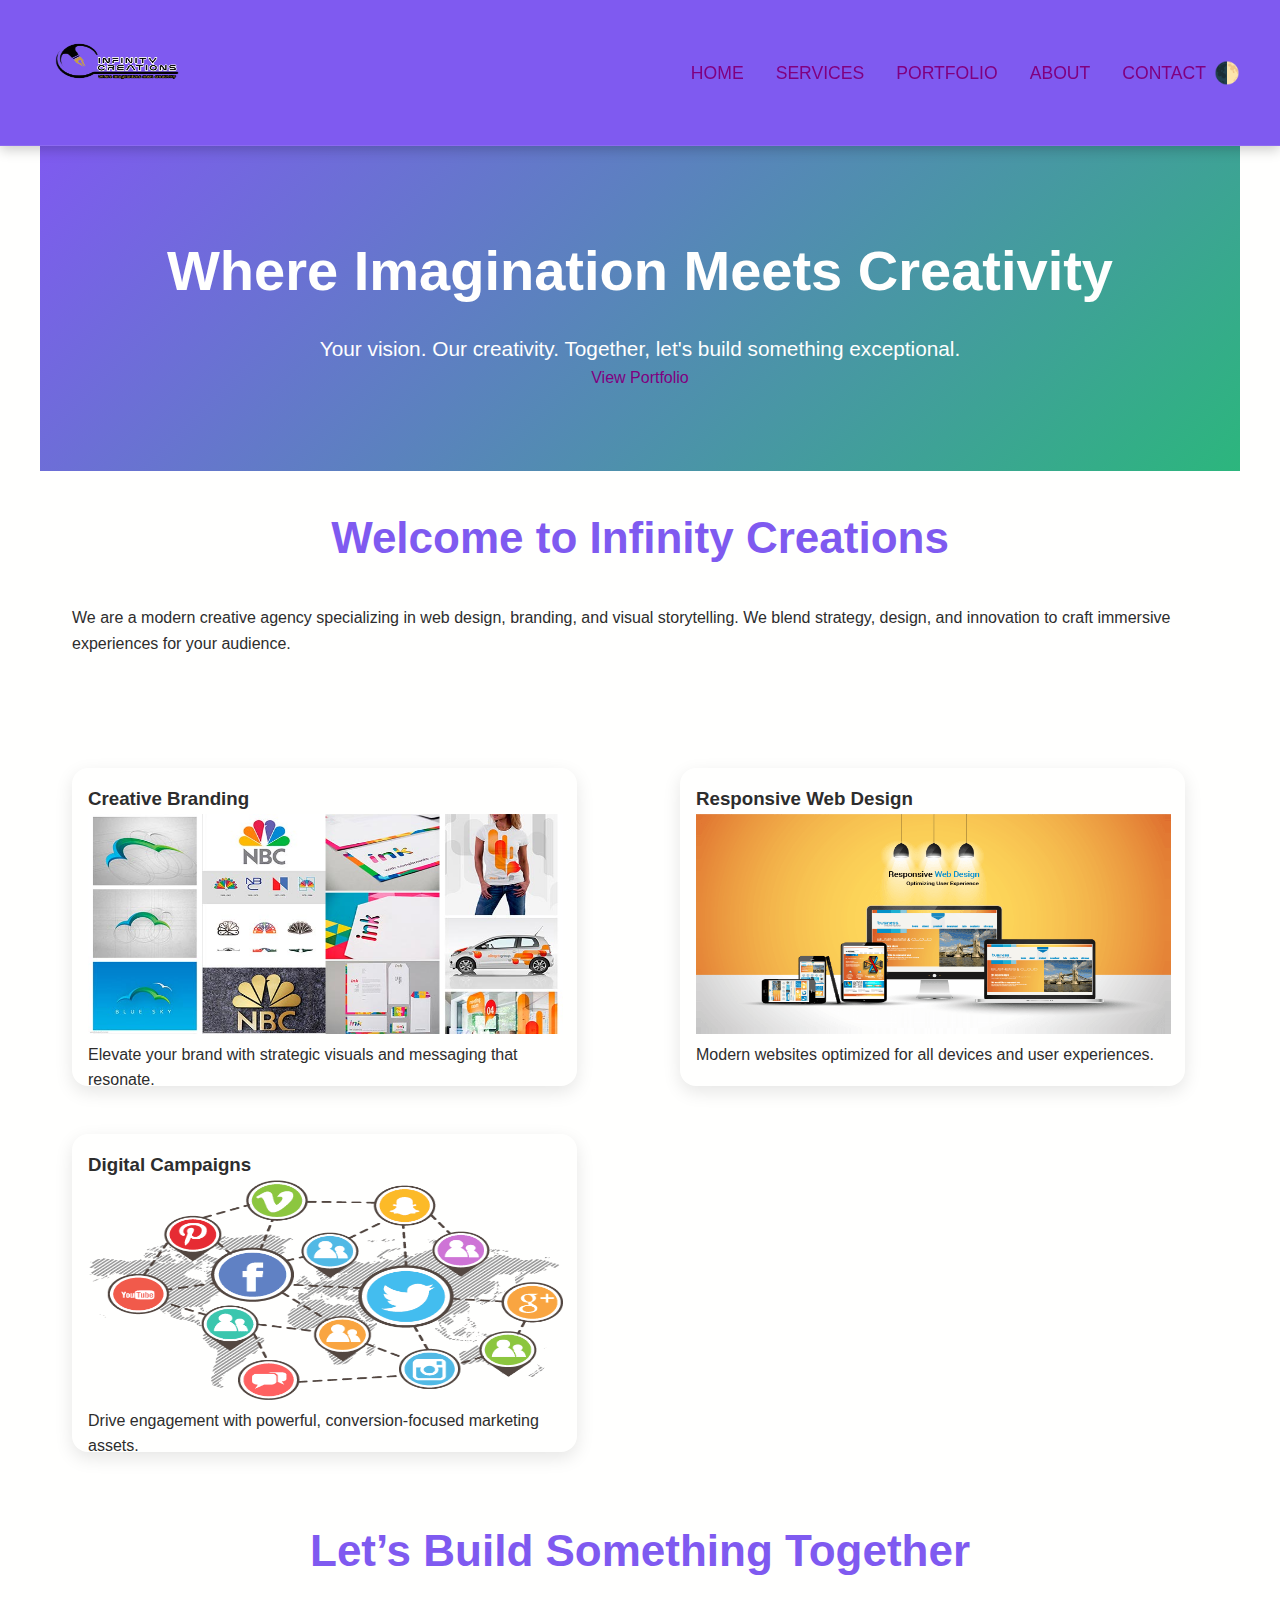
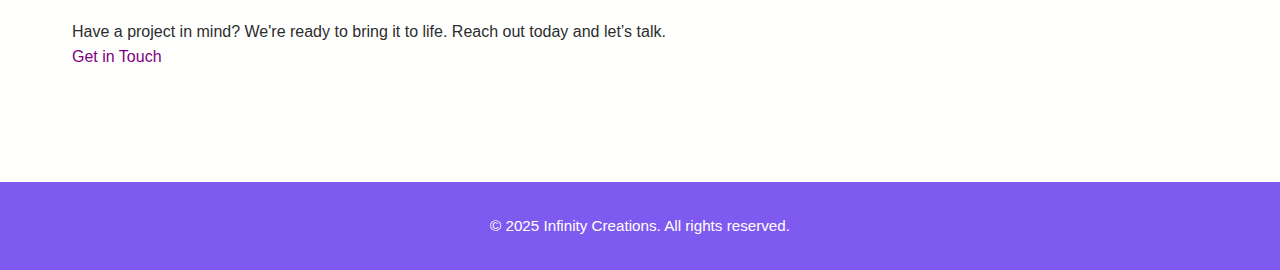
<file: index.html>
<!DOCTYPE html>
<html lang="en">
<head>
  <!-- Google tag (gtag.js) -->
<script async src="https://www.googletagmanager.com/gtag/js?id=G-XNDY1JENE7"></script>
<script>
  window.dataLayer = window.dataLayer || [];
  function gtag(){dataLayer.push(arguments);}
  gtag('js', new Date());

  gtag('config', 'G-XNDY1JENE7');
</script>
<script type="text/javascript">
  var _iub = _iub || [];
  _iub.csConfiguration = { "siteId": 4047538, "cookiePolicyId": 51647486, "lang": "en", "storage": { "useSiteId": true } };
</script>
<script type="text/javascript" src="https://cs.iubenda.com/autoblocking/4047538.js"></script>
<script type="text/javascript" src="//cdn.iubenda.com/cs/gpp/stub.js"></script>
<script type="text/javascript" src="//cdn.iubenda.com/cs/iubenda_cs.js" charset="UTF-8" async></script>
  <meta charset="UTF-8">
  <meta name="viewport" content="width=device-width, initial-scale=1.0">
  <title>Infinity Creations</title>
  <meta name="description"
    content="Infinity Creations is a modern graphic design studio creating stunning visuals, branding, and digital experiences." />
  <meta name="keywords" content="graphic design, branding, logos, digital art, Infinity Creations, creative studio" />
  <meta name="author" content="Infinity Creations" />
  <meta property="og:title" content="Infinity Creations | Graphic Design Studio" />
  <meta property="og:description" content="Stunning visuals and branding solutions by Infinity Creations." />
  <meta property="og:image" content="https://theokay21.github.io/infinity-creations/images/og-preview.jpg" />
  <meta property="og:url" content="https://theokay21.github.io/infinity-creations/" />
  <meta property="og:type" content="website" />
  <link rel="stylesheet" href="style.css">
  <link rel="preconnect" href="https://fonts.googleapis.com">
  <link rel="preconnect" href="https://fonts.gstatic.com" crossorigin>
  <link href="https://fonts.googleapis.com/css2?family=Inter:wght@400;600;700&display=swap" rel="stylesheet">
  <link rel="shortcut icon" href="images/favicon.png.png" type="image/x-icon">
</head>
<body>
  <header>
    <div class="logo">
      <img src="images/Logo.png.png" alt="Infinity Creations Logo" width="170" height="98">
    </div>
    <nav class="navbar">
      <a href="index.html">Home</a>
      <a href="services.html">Services</a>
      <a href="portfolio.html">Portfolio</a>
      <a href="about.html">About</a>
      <a href="contact.html">Contact</a>
    </nav>
    <button class="toggle-theme" aria-label="Toggle Theme">🌓</button>
  </header>

  <section class="hero parallax">
    <h1>Where Imagination Meets Creativity</h1>
    <p>Your vision. Our creativity. Together, let's build something exceptional.</p>
    <a href="portfolio.html" class="btn-primary">View Portfolio</a>
  </section>

  <section class="intro">
    <h2>Welcome to Infinity Creations</h2>
    <p>We are a modern creative agency specializing in web design, branding, and visual storytelling. We blend strategy, design, and innovation to craft immersive experiences for your audience.</p>
  </section>

  <section class="features">
    <div class="card">
      <h3>Creative Branding</h3>
      <img src="images/Creative Branding.jpg" alt="Creative Branding" width="475" height="220">
      <p>Elevate your brand with strategic visuals and messaging that resonate.</p>
    </div>
    <div class="card">
      <h3>Responsive Web Design</h3>
      <img src="images/Responsive web design.png" alt="Responsive Web Design" width="475" height="220">
      <p>Modern websites optimized for all devices and user experiences.</p>
    </div>
    <div class="card">
      <h3>Digital Campaigns</h3>
      <img src="images/Digital campaigns.png" alt="Digital Campaigns" width="475" height="220">
      <p>Drive engagement with powerful, conversion-focused marketing assets.</p>
    </div>
  </section>

  <section class="cta">
    <h2>Let’s Build Something Together</h2>
    <p>Have a project in mind? We're ready to bring it to life. Reach out today and let’s talk.</p>
    <a href="contact.html" class="btn-secondary">Get in Touch</a>
  </section>

  <footer>
    <p>&copy; 2025 Infinity Creations. All rights reserved.</p>
  </footer>

  <script>
    const toggleBtn = document.querySelector('.toggle-theme');
    const body = document.body;

    toggleBtn.addEventListener('click', () => {
      body.classList.toggle('dark');
      localStorage.setItem('theme', body.classList.contains('dark') ? 'dark' : 'light');
    });

    window.addEventListener('DOMContentLoaded', () => {
      if (localStorage.getItem('theme') === 'dark') {
        body.classList.add('dark');
      }
    });
  </script>
</body>
</html>
</file>
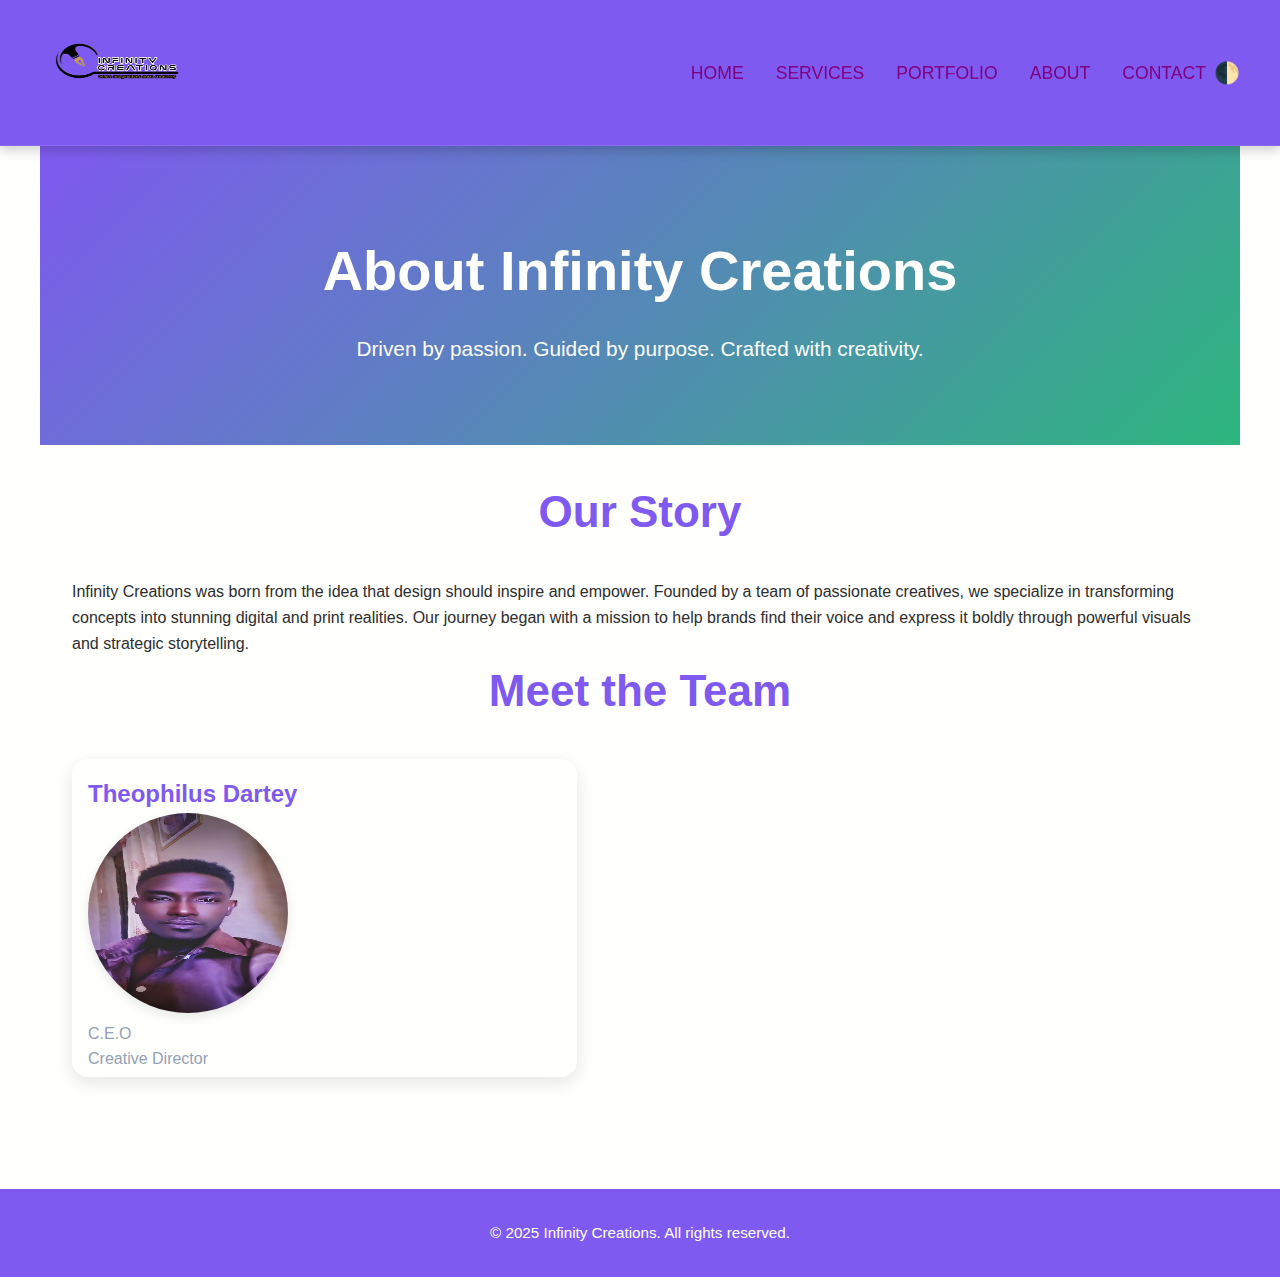
<file: about.html>
<!DOCTYPE html>
<html lang="en">
<head>
  <!-- Google tag (gtag.js) -->
<script async src="https://www.googletagmanager.com/gtag/js?id=G-XNDY1JENE7"></script>
<script>
  window.dataLayer = window.dataLayer || [];
  function gtag(){dataLayer.push(arguments);}
  gtag('js', new Date());

  gtag('config', 'G-XNDY1JENE7');
</script>
<script type="text/javascript">
  var _iub = _iub || [];
  _iub.csConfiguration = { "siteId": 4047538, "cookiePolicyId": 51647486, "lang": "en", "storage": { "useSiteId": true } };
</script>
<script type="text/javascript" src="https://cs.iubenda.com/autoblocking/4047538.js"></script>
<script type="text/javascript" src="//cdn.iubenda.com/cs/gpp/stub.js"></script>
<script type="text/javascript" src="//cdn.iubenda.com/cs/iubenda_cs.js" charset="UTF-8" async></script>
  <meta charset="UTF-8">
  <meta name="viewport" content="width=device-width, initial-scale=1.0">
  <title>About Us - Infinity Creations</title>
  <link rel="stylesheet" href="style.css">
  <link rel="shortcut icon" href="images/favicon.png.png" type="image/x-icon">
  <link rel="preconnect" href="https://fonts.googleapis.com">
  <link rel="preconnect" href="https://fonts.gstatic.com" crossorigin> 
</head>
<body>
  <header>
    <div class="logo">
      <img src="images/Logo.png.png" alt="Infinity Creations Logo" width="170" height="98">
    </div>
    <nav class="navbar">
      <a href="index.html">Home</a>
      <a href="services.html">Services</a>
      <a href="portfolio.html">Portfolio</a>
      <a href="about.html">About</a>
      <a href="contact.html">Contact</a>
    </nav>
    <button class="toggle-theme" aria-label="Toggle Theme">🌓</button>
  </header>

  <section class="hero">
    <h1>About Infinity Creations</h1>
    <p>Driven by passion. Guided by purpose. Crafted with creativity.</p>
  </section>

  <section class="about">
    <h2>Our Story</h2>
    <p>Infinity Creations was born from the idea that design should inspire and empower. Founded by a team of passionate creatives, we specialize in transforming concepts into stunning digital and print realities. Our journey began with a mission to help brands find their voice and express it boldly through powerful visuals and strategic storytelling.</p>

    <h2>Meet the Team</h2>
    <div class="team-member">
      <div class="card">
        <h3>Theophilus Dartey</h3>
        <img src="images/Kay.jpg" alt="Theophilus Dartey">
        <p>C.E.O <br> Creative Director</p>
      </div>
  </section>

  <footer>
    <p>&copy; 2025 Infinity Creations. All rights reserved.</p>
  </footer>

  <script>
    const toggleBtn = document.querySelector('.toggle-theme');
    const body = document.body;

    toggleBtn.addEventListener('click', () => {
      body.classList.toggle('dark');
      localStorage.setItem('theme', body.classList.contains('dark') ? 'dark' : 'light');
    });

    window.addEventListener('DOMContentLoaded', () => {
      if (localStorage.getItem('theme') === 'dark') {
        body.classList.add('dark');
      }
    });
  </script>
</body>
</html>
</file>
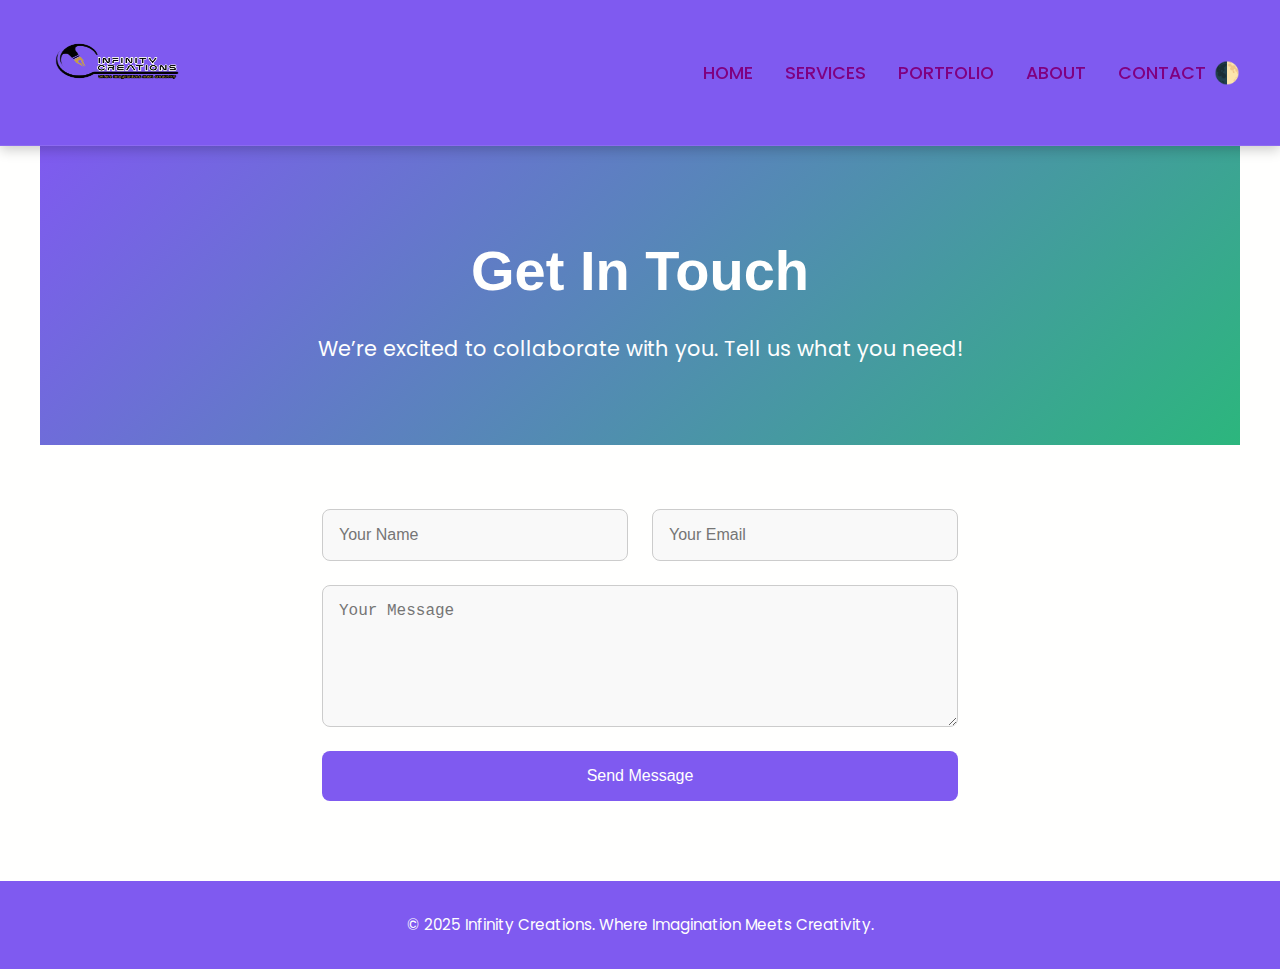
<file: contact.html>
<!DOCTYPE html>
<html lang="en">
<head>
  <!-- Google tag (gtag.js) -->
<script async src="https://www.googletagmanager.com/gtag/js?id=G-XNDY1JENE7"></script>
<script>
  window.dataLayer = window.dataLayer || [];
  function gtag(){dataLayer.push(arguments);}
  gtag('js', new Date());

  gtag('config', 'G-XNDY1JENE7');
</script>
<script type="text/javascript">
  var _iub = _iub || [];
  _iub.csConfiguration = {"siteId":4047538,"cookiePolicyId":51647486,"lang":"en","storage":{"useSiteId":true}};
  </script>
  <script type="text/javascript" src="https://cs.iubenda.com/autoblocking/4047538.js"></script>
  <script type="text/javascript" src="//cdn.iubenda.com/cs/gpp/stub.js"></script>
  <script type="text/javascript" src="//cdn.iubenda.com/cs/iubenda_cs.js" charset="UTF-8" async></script>
  <meta charset="UTF-8" />
  <meta name="viewport" content="width=device-width, initial-scale=1.0" />
  <title>Contact - Infinity Creations</title>
  <link rel="stylesheet" href="style.css" />
  <link href="https://fonts.googleapis.com/css2?family=Poppins:wght@400;600&display=swap" rel="stylesheet">
  <link rel="shortcut icon" href="images/favicon.png.png" type="image/x-icon">
  <link rel="preconnect" href="https://fonts.googleapis.com">
  <link rel="preconnect" href="https://fonts.gstatic.com" crossorigin>
</head>
<body>
  <header>
    <div class="logo">
      <img src="images/Logo.png.png" alt="Infinity Creations Logo" width="170" height="98">
    </div>
    <nav class="navbar">
      <a href="index.html">Home</a>
      <a href="services.html">Services</a>
      <a href="portfolio.html">Portfolio</a>
      <a href="about.html">About</a>
      <a href="contact.html" class="active">Contact</a>
    </nav>
    <button class="toggle-theme" aria-label="Toggle Theme">🌓</button>
  </header>

  <section class="hero">
    <h1>Get In Touch</h1>
    <p>We’re excited to collaborate with you. Tell us what you need!</p>
  </section>

  <section class="contact-container">
    <form class="contact-form" action="https://formspree.io/f/xzzrqbde" method="POST">
      <input type="hidden" name="_subject" value="New Contact Message from Infinity Creations">
      <div class="form-group">
        <input type="text" name="name" placeholder="Your Name" required>
        <input type="email" name="email" placeholder="Your Email" required>
      </div>
      <textarea name="message" rows="6" placeholder="Your Message" required></textarea>
      <button type="submit">Send Message</button>
    </form>
  </section>

  <footer>
    <p>&copy; 2025 Infinity Creations. Where Imagination Meets Creativity.</p>
  </footer>

  <script>
    const toggleBtn = document.querySelector('.toggle-theme');
    const body = document.body;

    toggleBtn.addEventListener('click', () => {
      body.classList.toggle('dark');
      localStorage.setItem('theme', body.classList.contains('dark') ? 'dark' : 'light');
    });

    window.addEventListener('DOMContentLoaded', () => {
      if (localStorage.getItem('theme') === 'dark') {
        body.classList.add('dark');
      }
    });
  </script>
</body>
</html>
</file>
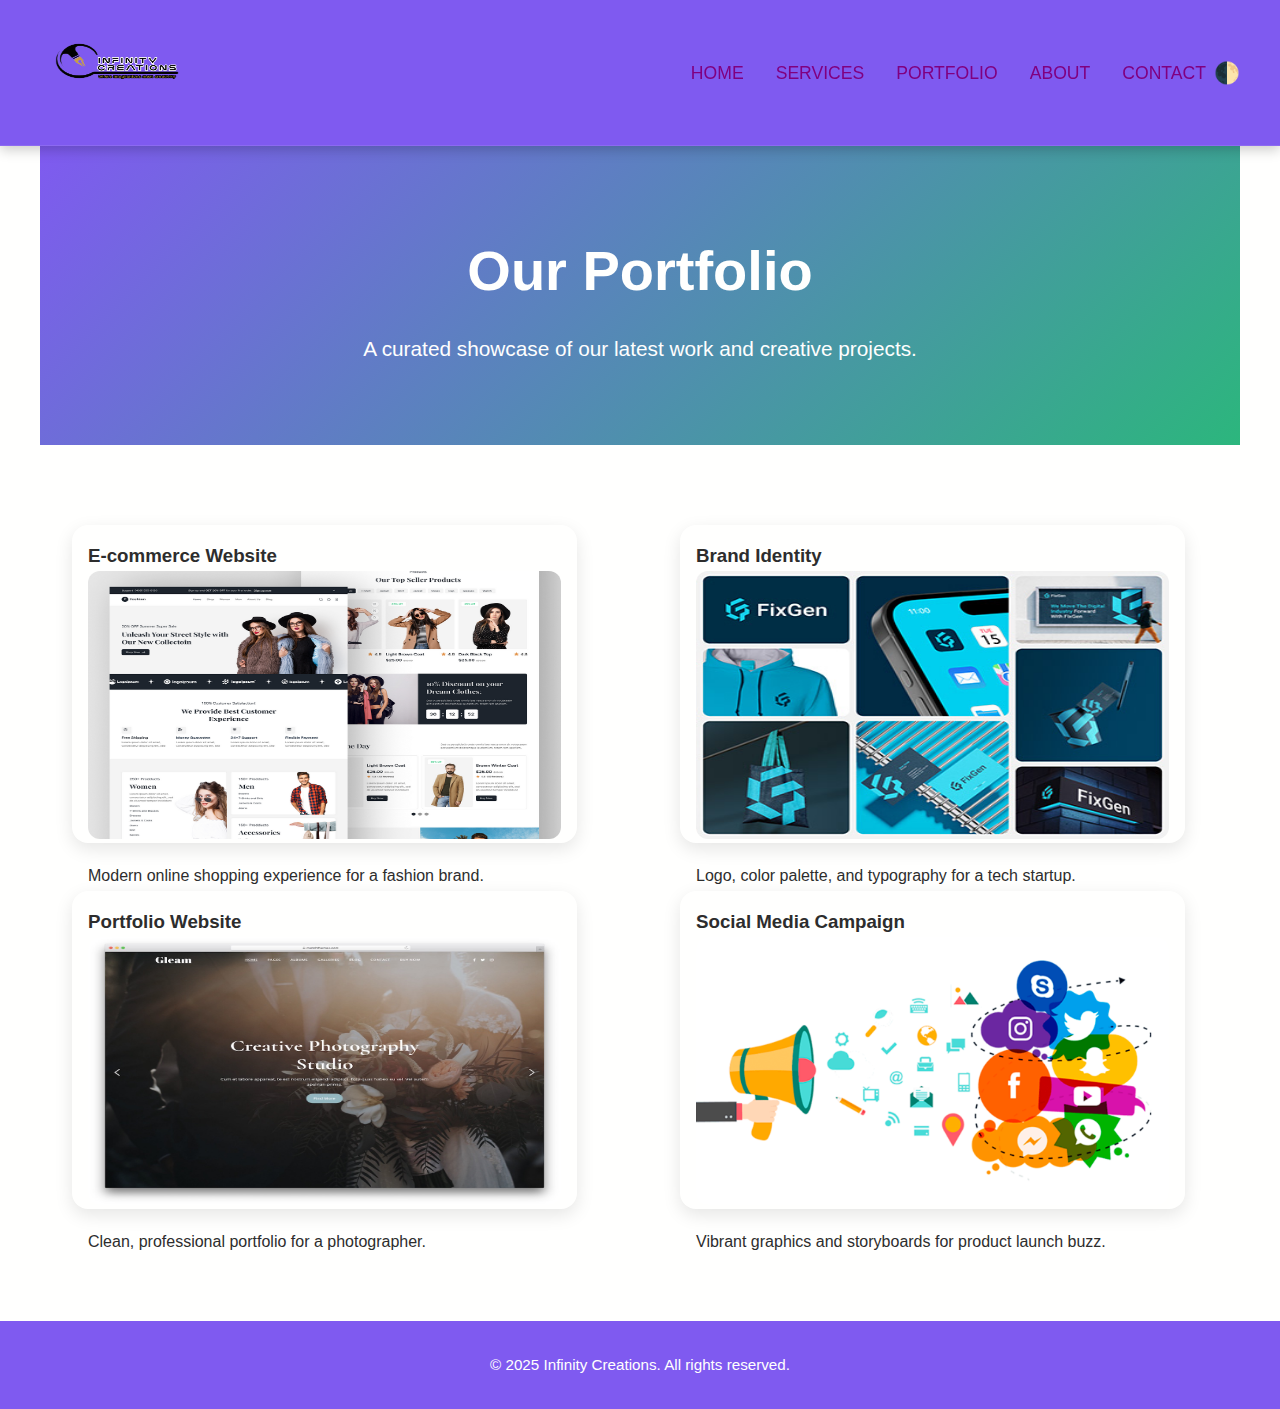
<file: portfolio.html>
<!DOCTYPE html>
<html lang="en">
<head>
  <!-- Google tag (gtag.js) -->
<script async src="https://www.googletagmanager.com/gtag/js?id=G-XNDY1JENE7"></script>
<script>
  window.dataLayer = window.dataLayer || [];
  function gtag(){dataLayer.push(arguments);}
  gtag('js', new Date());

  gtag('config', 'G-XNDY1JENE7');
</script>
<script type="text/javascript">
  var _iub = _iub || [];
  _iub.csConfiguration = { "siteId": 4047538, "cookiePolicyId": 51647486, "lang": "en", "storage": { "useSiteId": true } };
</script>
<script type="text/javascript" src="https://cs.iubenda.com/autoblocking/4047538.js"></script>
<script type="text/javascript" src="//cdn.iubenda.com/cs/gpp/stub.js"></script>
<script type="text/javascript" src="//cdn.iubenda.com/cs/iubenda_cs.js" charset="UTF-8" async></script>
  <meta charset="UTF-8">
  <meta name="viewport" content="width=device-width, initial-scale=1.0">
  <title>Portfolio - Infinity Creations</title>
  <link rel="stylesheet" href="style.css">
  <link rel="shortcut icon" href="images/favicon.png.png" type="image/x-icon">
  <link rel="preconnect" href="https://fonts.googleapis.com">
  <link rel="preconnect" href="https://fonts.gstatic.com" crossorigin>
</head>
<body>
  <header>
    <div class="logo">
      <img src="images/Logo.png.png" alt="Infinity Creations Logo" width="170" height="98">
    </div>
    <nav class="navbar">
      <a href="index.html">Home</a>
      <a href="services.html">Services</a>
      <a href="portfolio.html">Portfolio</a>
      <a href="about.html">About</a>
      <a href="contact.html">Contact</a>
    </nav>
    <button class="toggle-theme" aria-label="Toggle Theme">🌓</button>
  </header>

  <section class="hero">
    <h1>Our Portfolio</h1>
    <p>A curated showcase of our latest work and creative projects.</p>
  </section>

  <section class="portfolio">
    <div class="card">
      <h3>E-commerce Website</h3>
          <img src="images/e-commerce-website-design.png" alt="E-commerce Website" width="724" height="268">
      <p>Modern online shopping experience for a fashion brand.</p>
    </div>
    <div class="card">
      <h3>Brand Identity</h3>
          <img src="images/Brand Identity 1.jpg" alt="Brand Identity" width="724" height="268">
      <p>Logo, color palette, and typography for a tech startup.</p>
    </div>
    <div class="card">
      <h3>Portfolio Website</h3>
      <img src="images/Portfolio website.jpg" alt="Portfolio Website" width="724" height="268">
      <p>Clean, professional portfolio for a photographer.</p>
    </div>
    <div class="card">
      <h3>Social Media Campaign</h3>
          <img src="images/Social Media Campaign.png" alt="Social Media Campaign" width="724" height="268">
      <p>Vibrant graphics and storyboards for product launch buzz.</p>
    </div>
  </section>

  <footer>
    <p>&copy; 2025 Infinity Creations. All rights reserved.</p>
  </footer>

  <script>
    const toggleBtn = document.querySelector('.toggle-theme');
    const body = document.body;

    toggleBtn.addEventListener('click', () => {
      body.classList.toggle('dark');
      localStorage.setItem('theme', body.classList.contains('dark') ? 'dark' : 'light');
    });

    window.addEventListener('DOMContentLoaded', () => {
      if (localStorage.getItem('theme') === 'dark') {
        body.classList.add('dark');
      }
    });
  </script>
</body>
</html>
</file>
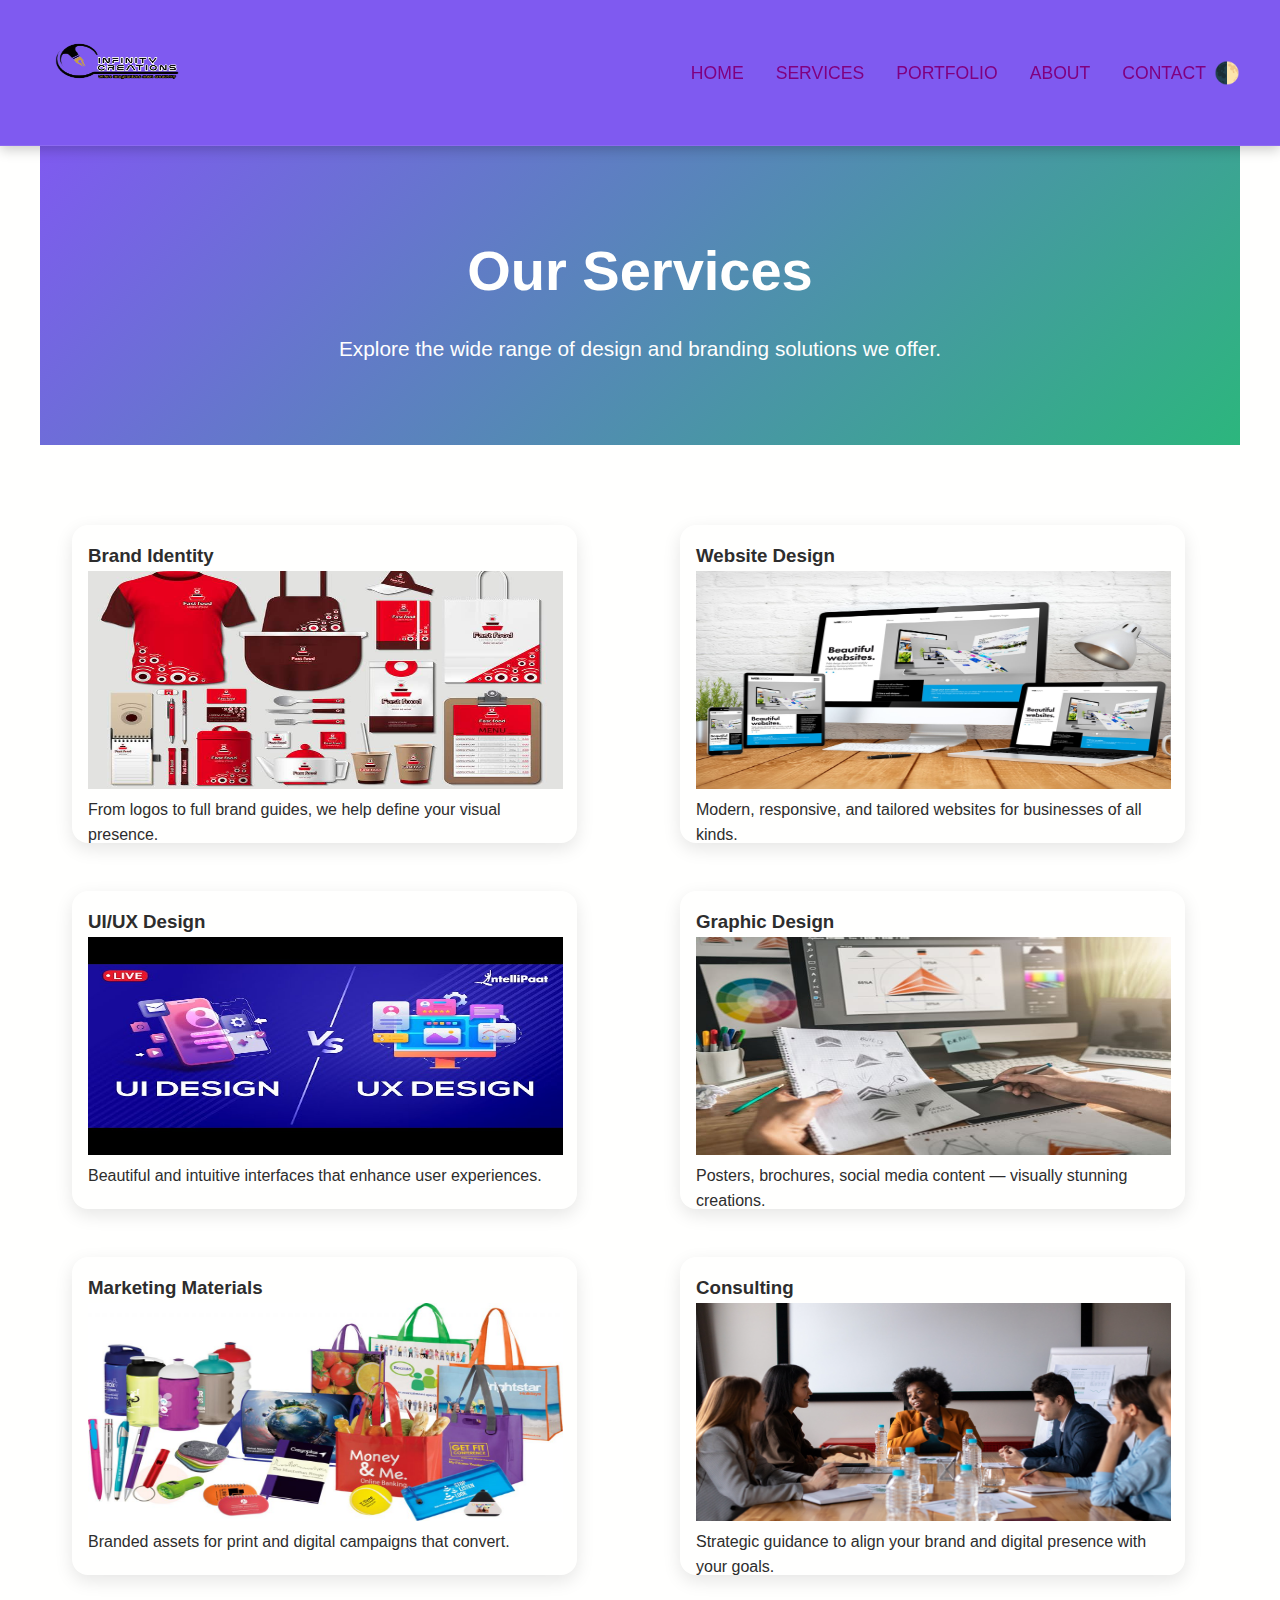
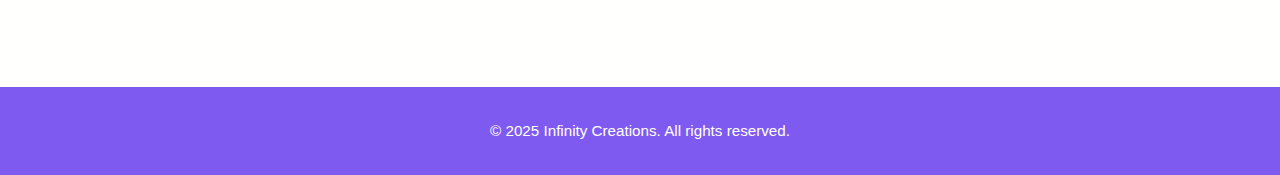
<file: services.html>
<!DOCTYPE html>
<html lang="en">
<head>
  <!-- Google tag (gtag.js) -->
<script async src="https://www.googletagmanager.com/gtag/js?id=G-XNDY1JENE7"></script>
<script>
  window.dataLayer = window.dataLayer || [];
  function gtag(){dataLayer.push(arguments);}
  gtag('js', new Date());

  gtag('config', 'G-XNDY1JENE7');
</script>
<script type="text/javascript">
  var _iub = _iub || [];
  _iub.csConfiguration = { "siteId": 4047538, "cookiePolicyId": 51647486, "lang": "en", "storage": { "useSiteId": true } };
</script>
<script type="text/javascript" src="https://cs.iubenda.com/autoblocking/4047538.js"></script>
<script type="text/javascript" src="//cdn.iubenda.com/cs/gpp/stub.js"></script>
<script type="text/javascript" src="//cdn.iubenda.com/cs/iubenda_cs.js" charset="UTF-8" async></script>
  <meta charset="UTF-8">
  <meta name="viewport" content="width=device-width, initial-scale=1.0">
  <title>Our Services - Infinity Creations</title>
  <link rel="stylesheet" href="style.css">
  <link rel="shortcut icon" href="images/favicon.png.png" type="image/x-icon">
  <link rel="preconnect" href="https://fonts.googleapis.com">
  <link rel="preconnect" href="https://fonts.gstatic.com" crossorigin>
</head>
<body>
  <header>
    <div class="logo">
      <img src="images/Logo.png.png" alt="Infinity Creations Logo" width="170" height="98">
    </div>
    <nav class="navbar">
      <a href="index.html">Home</a>
      <a href="services.html">Services</a>
      <a href="portfolio.html">Portfolio</a>
      <a href="about.html">About</a>
      <a href="contact.html">Contact</a>
    </nav>
    <button class="toggle-theme" aria-label="Toggle Theme">🌓</button>
  </header>

  <section class="hero">
    <h1>Our Services</h1>
    <p>Explore the wide range of design and branding solutions we offer.</p>
  </section>

  <section class="services">
    <div class="card">
      <h3>Brand Identity</h3>
      <img src="images/Brand Identity.jpg" alt="brand identity" width="475" height="218">
      <p>From logos to full brand guides, we help define your visual presence.</p>
    </div>
    <div class="card">
      <h3>Website Design</h3>
      <img src="images/Website Design.jpg" alt="website design" width="475" height="218">
      <p>Modern, responsive, and tailored websites for businesses of all kinds.</p>
    </div>
    <div class="card">
      <h3>UI/UX Design</h3>
      <img src="images/UI & UX Design.jpg" alt="UI/UX design" width="475" height="218">
      <p>Beautiful and intuitive interfaces that enhance user experiences.</p>
    </div>
    <div class="card">
      <h3>Graphic Design</h3>
      <img src="images/Graphic Design.jpg" alt="graphic design" width="475" height="218">
      <p>Posters, brochures, social media content — visually stunning creations.</p>
    </div>
    <div class="card">
      <h3>Marketing Materials</h3>
      <img src="images/Marketing Materials.jpg" alt="marketing materials" width="475" height="218">
      <p>Branded assets for print and digital campaigns that convert.</p>
    </div>
    <div class="card">
      <h3>Consulting</h3>
      <img src="images/Consulting.jpg" alt="consulting" width="475" height="218">
      <p>Strategic guidance to align your brand and digital presence with your goals.</p>
    </div>
  </section>

  <footer>
    <p>&copy; 2025 Infinity Creations. All rights reserved.</p>
  </footer>

  <script>
    const toggleBtn = document.querySelector('.toggle-theme');
    const body = document.body;

    toggleBtn.addEventListener('click', () => {
      body.classList.toggle('dark');
      localStorage.setItem('theme', body.classList.contains('dark') ? 'dark' : 'light');
    });

    window.addEventListener('DOMContentLoaded', () => {
      if (localStorage.getItem('theme') === 'dark') {
        body.classList.add('dark');
      }
    });
  </script>
</body>
</html>
</file>
<file: style.css>
/* Enhanced styles.css for Infinity Creations - Impressive Modern Styling */

:root {
  --primary: #7f5af0;
  --secondary: #2cb67d;
  --dark: #16161a;
  --light: #fffffe;
  --text-light: #fefefe;
  --text-dark: #2d2d2d;
  --accent: #f25f4c;
  --muted: #94a1b2;
  --font-main: 'Poppins', sans-serif;
  --font-display: 'Raleway', sans-serif;
}

@import url('https://fonts.googleapis.com/css2?family=Poppins:wght@400;500;600&family=Raleway:wght@700&display=swap');

* {
  margin: 0;
  padding: 0;
  box-sizing: border-box;
}

body {
  font-family: var(--font-main);
  background-color: var(--light);
  color: var(--text-dark);
  line-height: 1.6;
  transition: background 0.4s, color 0.4s;
  scroll-behavior: smooth;
}

body.dark {
  background-color: var(--dark);
  color: var(--text-light);
}

a {
  color: purple;
  text-decoration: none;
  transition: color 0.3s;
}

a:hover {
  color: var(--accent);
}

header {
  background: var(--primary);
  color: var(--light);
  padding: 1rem 2rem;
  display: flex;
  justify-content: space-between;
  align-items: center;
  position: sticky;
  top: 0;
  z-index: 1000;
  box-shadow: 0 4px 12px rgba(0, 0, 0, 0.2);
  border-bottom: 1px solid rgba(255,255,255,0.1);
}

header .logo {
  font-size: 2rem;
  font-weight: 700;
  font-family: var(--font-display);
  letter-spacing: 2px;
}

.navbar {
  display: flex;
  gap: 2rem;
  list-style: none;
  font-size: 1.1rem;
  font-weight: 500;
  transition: all 0.3s;
  margin-left: auto;
  color: var(--text-light);
  font-family: var(--font-main);
  text-transform: uppercase;

}

.navbar a {
  font-weight: 500;
  position: relative;
}

.navbar a::after {
  content: '';
  position: absolute;
  width: 0%;
  height: 2px;
  left: 0;
  bottom: -4px;
  background-color: var(--accent);
  transition: width 0.3s;
}

.navbar a:hover::after {
  width: 100%;
}

.toggle-theme {
  cursor: pointer;
  padding: 0.5rem;
  border: none;
  background: transparent;
  color: inherit;
  font-size: 1.3rem;
}

.hero {
  background: linear-gradient(135deg, var(--primary), var(--secondary));
  color: var(--light);
  padding: 5rem 2rem;
  text-align: center;
  animation: fadeIn 1s ease-in;
}

.hero h1 {
  font-size: 3.5rem;
  margin-bottom: 1rem;
  font-family: var(--font-display);
}

.hero p {
  font-size: 1.3rem;
  max-width: 700px;
  margin: 0 auto;
  color: var(--text-light);
}

section {
  padding: 2rem 2rem;
  max-width: 1200px;
  margin: auto;
}

section h2 {
  font-size: 2.75rem;
  margin-bottom: 2rem;
  text-align: center;
  color: var(--primary);
  font-family: var(--font-display);
}

.services, .portfolio, .team {
  display: grid;
  grid-template-columns: repeat(auto-fit, minmax(400px, 1fr));
  gap: 5rem;
  row-gap: 3rem;
  margin-top: 3rem;
  animation: fadeIn 0.8s ease-in-out;
  
}
.features {
  display: grid;
  grid-template-columns: repeat(auto-fit, minmax(400px, 1fr));
  gap: 5rem;
  row-gap: 3rem;
  margin-top: 3rem;
  animation: fadeIn 0.8s ease-in-out;
  
}

.card {
  background: var(--light);
  padding: 1rem;
  border-radius: 1rem;
  box-shadow: 0 6px 18px rgba(0, 0, 0, 0.1);
  transition: transform 0.3s, box-shadow 0.3s;
  width: 505px;
  height: 318px;
}

body.dark .card {
  background: #1f1f1f;
}

.card:hover {
  transform: translateY(-10px);
  box-shadow: 0 8px 22px rgba(0, 0, 0, 0.2);
}

.portfolio img {
  width: 100%;
  border-radius: 0.75rem;
  margin-bottom: 1rem;
  transition: transform 0.3s;
}

.portfolio img:hover {
  transform: scale(1.05);
}

.team-member {
  display: flex;
  align-items: center;
  gap: 1rem;
}
.team-member img {
  width: 200px;
  height: 200px;
  border-radius: 50%;
  box-shadow: 0 4px 12px rgba(0, 0, 0, 0.1);
}
.team-member h3 {
  font-size: 1.5rem;
  color: var(--primary);
}
.team-member p {
  font-size: 1rem;
  color: var(--muted);
}
.team-member .role {
  font-size: 0.9rem;
  color: var(--text-light);
}
.team-member .socials {
  display: flex;
  gap: 1rem;
}
.team-member .socials a {
  color: var(--primary);
  font-size: 1.5rem;
  transition: color 0.3s;
}
.team-member .socials a:hover {
  color: var(--accent);
}

.contact-hero {
  text-align: center;
  padding: 4rem 2rem;
  background: linear-gradient(135deg, var(--primary), var(--accent));
  color: var(--light);
}

.contact-hero h1 {
  font-size: 2.8rem;
  margin-bottom: 0.5rem;
}

.contact-hero p {
  font-size: 1.2rem;
  max-width: 600px;
  margin: 0 auto;
}

.contact-container {
  max-width: 700px;
  margin: 4rem auto;
  padding: 0 2rem;
}

.contact-form {
  display: flex;
  flex-direction: column;
  gap: 1.5rem;
}

.form-group {
  display: flex;
  flex-direction: column;
  gap: 1rem;
}

@media(min-width: 600px) {
  .form-group {
    flex-direction: row;
    gap: 1.5rem;
  }

  .form-group input {
    width: 100%;
  }
}

.contact-form input,
.contact-form textarea {
  padding: 1rem;
  border: 1px solid #ccc;
  border-radius: 0.5rem;
  font-size: 1rem;
  background: #f9f9f9;
}

.contact-form input:focus,
.contact-form textarea:focus {
  border-color: var(--primary);
  outline: none;
  background: #fff;
}

.contact-form button {
  background: var(--primary);
  color: var(--light);
  border: none;
  padding: 1rem;
  font-size: 1rem;
  border-radius: 0.5rem;
  cursor: pointer;
  transition: background 0.3s ease;
}

.contact-form button:hover {
  background: var(--accent);
}

footer {
  text-align: center;
  padding: 2rem;
  background: var(--primary);
  color: var(--light);
  font-size: 0.95rem;
  margin-top: 4rem;
}


footer {
  background: var(--primary);
  color: var(--light);
  padding: 2rem;
  text-align: center;
  margin-top: 5rem;
  font-size: 0.95rem;
}

@keyframes fadeIn {
  from {
    opacity: 0;
    transform: translateY(30px);
  }
  to {
    opacity: 1;
    transform: translateY(0);
  }
}

@media (max-width: 768px) {
  .navbar {
    flex-direction: column;
    gap: 0.75rem;
  }
  .hero h1 {
    font-size: 2.4rem;
  }
  .hero p {
    font-size: 1rem;
  }
  section h2 {
    font-size: 2rem;
  }
}
</file>
